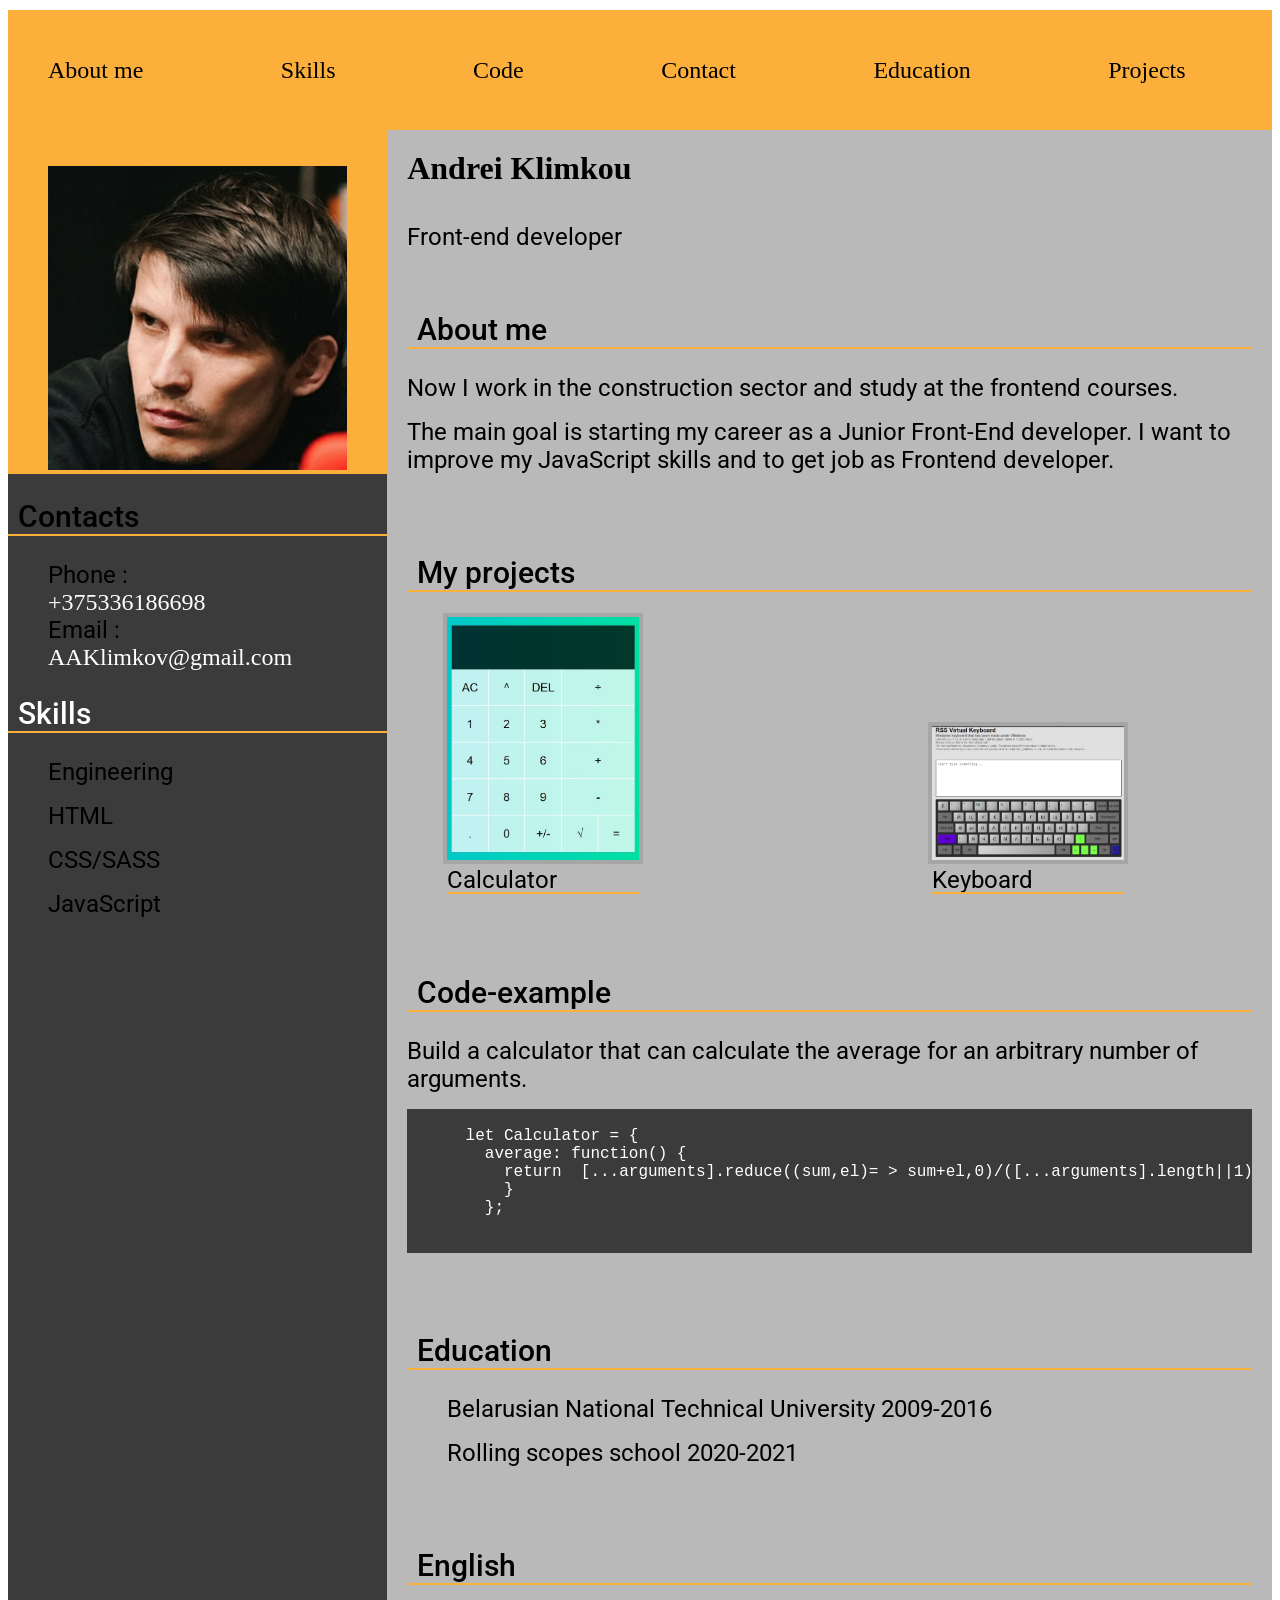
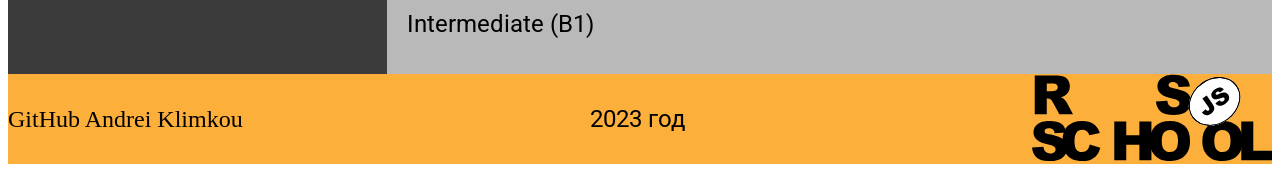
<file: index.html>
<!DOCTYPE html>
<html lang="en">
  <head>
    <meta charset="UTF-8">
    <meta http-equiv="X-UA-Compatible" content="IE=edge" >
    <meta name="viewport" content="width=device-width, initial-scale=1.0">
    <link rel="preconnect" href="https://fonts.googleapis.com">
    <link rel="preconnect" href="https://fonts.gstatic.com" crossorigin>
    <link
      href="https://fonts.googleapis.com/css2?family=Roboto:ital,wght@0,400;0,500;0,700;0,900;1,300;1,400;1,500;1,700;1,900&display=swap"
      rel="stylesheet"
    >
    <title>Andrei Klimkou CV</title>
    <link rel="stylesheet" href="style.css">
  </head>
  <body class="body">
    <div class="wrapper">
      <header class="header">
        <nav>
          <ul class="nav">
            <li><a href="#About-me">About me</a></li>
            <li><a href="#Skills">Skills</a></li>
            <li><a href="#Code">Code</a></li>
            <li><a href="#Contact">Contact</a></li>
            <li><a href="#Education">Education</a></li>
            <li><a href="#Projects">Projects</a></li>
          </ul>
        </nav>
      </header>

      <main class="main">
        <aside class="aside">
          <div class="photo">
            <figure>
              <img
                class="avatar"
                src="./avatar.jpg"
                alt="Photo Andrei Klimkou"
                width="304"
                height="304"
              >
            </figure>
          </div>
          <section class="contacts" id="Contact">
            <h2>Contacts</h2>
            <ul>
              <li>
                <h3>Phone :</h3>
                <a href="tel:+375336186698" class="phone">
                  +375336186698</a>
              </li>
              <li>
                <h3>Email :</h3>
                <a href="mailto:AAKlimkov@gmail.com" class="email">
                  AAKlimkov@gmail.com
                </a>
              </li>
            </ul>
          </section>
          <section class="skills" id="Skills">
            <h2>Skills</h2>

            <ul>
              <li class="edu-li">Engineering</li>
              <li class="edu-li">HTML</li>
              <li class="edu-li">CSS/SASS</li>
              <li class="edu-li">JavaScript</li>
            </ul>
          </section>
        </aside>
        <div class="information">
          <h1>Andrei Klimkou</h1>
          <p class="tit-p">Front-end developer</p>
          <div class="summary sec" id="About-me">
            <h2>About me</h2>
            <div class="text">
              <p>
                Now I work in the construction sector and study at the frontend
                courses.
              </p>
              <p>
                The main goal is starting my career as a Junior Front-End
                developer. I want to improve my JavaScript skills and to get job
                as Frontend developer.
              </p>
            </div>
          </div>
          <div class="Projects sec" id="Projects">
            <h2>My projects</h2>
            <ul class="project-list">
              <li class="project-item">
                <a
                  href="https://rolling-scopes-school.github.io/aaklimkov-JS2020Q3/calculator/"
                  target="_blank"
                  ><img src="./Calc.jpg" alt="Calc screenshot" class="project_img"
                ></a>
                <h3 class="project_title">Calculator</h3>
              </li>
              <li class="project-item">
                <a href="" target="_blank"><img src="./Keyboard.jpg" alt="Keyboard screenshot" class="project_img" ></a>
                <h3 class="project_title">Keyboard</h3>

              </li>
            </ul>
          </div>

          <div class="code-example sec" id="Code">
            <h2>Code-example</h2>
            <p>
              Build a calculator that can calculate the average for an arbitrary
              number of arguments.
            </p>
            <pre>
            <code>
    let Calculator = {
      average: function() {
        return  [...arguments].reduce((sum,el)= &gt; sum+el,0)/([...arguments].length||1)
        }
      };
           </code>
          </pre>
          </div>
          <div class="education sec" id="Education">
            <h2>Education</h2>
            <ul>
              <li class="edu-li">
                Belarusian National Technical University 2009-2016
              </li>
              <li class="edu-li">Rolling scopes school 2020-2021</li>
            </ul>
          </div>

          <div class="english sec">
            <h2>English</h2>
            <p>Intermediate (B1)</p>
          </div>
        </div>
      </main>
      <footer class="footer">
        <a href="https://github.com/AAKlimkov"> GitHub Andrei Klimkou</a>
        <p class="footer_p">2023 год</p>

        <a href="https://rs.school/js/">
          <img src="./rs_school_js.svg" alt="Logo RSSchool" width="240" class="footer_img">
        </a>
      </footer>
    </div>
  </body>
</html>
</file>
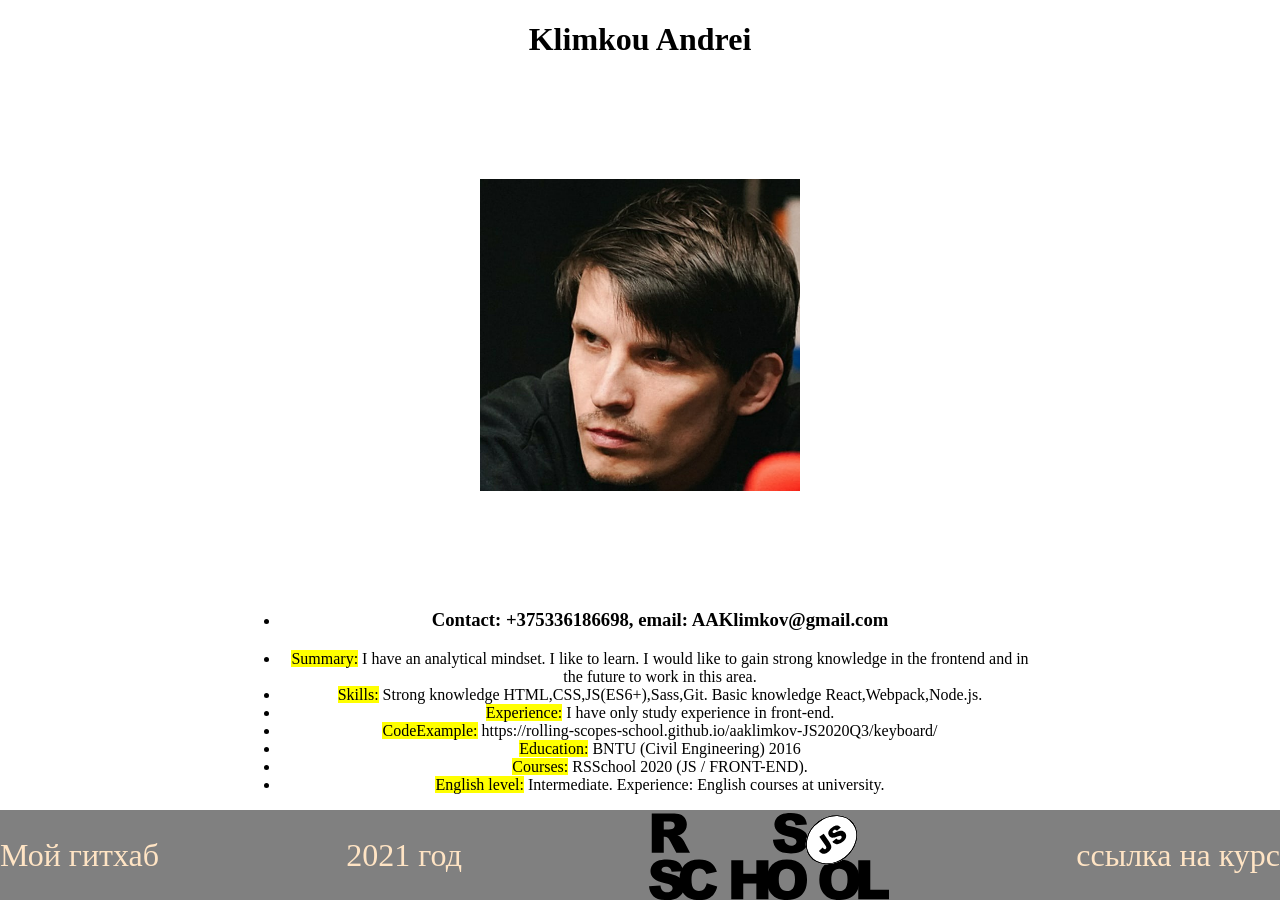
<file: index1.html>
<!DOCTYPE html>
<html lang="en">
<head>
    <meta charset="UTF-8">
    <meta name="viewport" content="width=device-width, initial-scale=1.0">
    <title>Document</title>
    <link rel="stylesheet" href="./index.css">
</head>
<body>
  <main>
  <h1>Klimkou Andrei</h1>
  <img class="avatar" src="./avatar.jpg" alt="Photo Andrei Klimkou" width="320">
  <section>
   <ul>
     <li><h3>Contact: +375336186698, email: AAKlimkov@gmail.com </h3>  </li>
      <li> <mark>Summary:</mark>  I have an analytical mindset. I like to learn. I would like to gain strong knowledge in the frontend and in the future to work in this area.</li>
      <li> <mark>Skills:</mark> Strong knowledge HTML,CSS,JS(ES6+),Sass,Git. Basic knowledge React,Webpack,Node.js.</li>
      <li> <mark>Experience:</mark> I have only study experience in front-end.</li>
      <li><mark>CodeExample:</mark> https://rolling-scopes-school.github.io/aaklimkov-JS2020Q3/keyboard/</li>
      <li><mark>Education:</mark> BNTU (Civil Engineering) <time>2016</time></li>
      <li><mark>Courses:</mark> RSSchool 2020 (JS / FRONT-END).</li>
      <li><mark>English level:</mark> Intermediate. Experience: English courses at university.</li>
  </ul>
</section>
</main>
  <footer>
    <a href="https://github.com/AAKlimkov"> Мой гитхаб</a>
    <span> 2021 год</span>
    <img src="./rs_school_js.svg" alt="Logo RSSchool" width="240">
    <a href="https://rs.school/js/"> ссылка на курс</a>
  </footer>
</body>


</html>
</file>
<file: style.css>
html {
  scroll-behavior: smooth;
}
.wrapper {
  display: flex;
  flex-wrap: wrap;
  max-width: 1280px;
  margin: 10px auto;
}

.main {
  display: flex;
  width: 100%;
  margin: 0 auto;
}

.aside {
  width: 30%;
  background-color: #3b3b3b;
}

.photo {
  padding-top: 20px;
  background-color: #fdaf3b;
}

h1 {
  margin: 0;
  font-size: 2em;
  padding: 20px;
}
.tit-p {
  padding: 0 20px;
}
figure {
  margin-bottom: 0;
}

.avatar {
  object-fit: cover;
  max-width: 100%;
}

.information {
  width: 70%;
  background: #8080808c;
}

h2 {
  padding-left: 10px;
  font-family: roboto, serif;
  font-weight: 500;
  font-size: 30px;
  border-bottom: 2px solid #fdaf3b;
}

.contacts .phone {
  color: white;
}
.email {
  color: white;
}
li {
  text-decoration: none;
  list-style-type: none;
  color: white;
}

.skills {
  color: white;
}
.sec {
  padding: 20px 20px;
}

p {
  margin: 16px 0;
  font-family: roboto, serif;
  font-weight: 400;
  font-size: 24px;
}
.project_img {
  width: 60%;
  height: max-content;
  object-fit: contain;
  box-shadow: 0 0 0 4px rgb(0 0 0 / 10%);
}
.project_title {
  position: relative;
  font-family: roboto, serif;
  font-weight: 400;
  font-size: 24px;

}
.project_title:after {
  content: '';
  position: absolute;
  left: 0;
  bottom: 0;
  width: 60%;
  height: 2px;
  background-color: #fdaf3b;
}
pre {
  font-size: 16px;
  overflow: auto;
  background-color: #3b3b3b;
  color: #ffffff;
  padding: 0 20px;
}

.education {
  color: black;
}

footer {
  height: 10vh;
  width: 100%;
  background-color: #fdaf3b;
  display: flex;
  justify-content: space-between;
  align-items: center;
}

a {
  text-decoration: none;
  font-size: 1.5rem;
  color: black;
}

.header {
  display: flex;
  height: 120px;
  margin: 0, auto;
  align-items: center;
  width: 100%;
  background: #fdaf3b;
}
nav {
  width: 100%;
}
.nav {
  width: 90%;
  display: flex;
  justify-content: space-between;
  align-items: center;
}

.edu-li {
  color: black;
  margin: 16px 0;
  font-family: roboto, serif;
  font-weight: 400;
  font-size: 24px;
}
h3{
  color: black;
  margin: 0;
   font-family: roboto, serif;
  font-weight: 400;
  font-size: 24px;
}
.project-list{
  max-width: 100%;
  display: flex;
  justify-content: space-between;
  align-items: flex-end;
}
.project-item{
  max-width: 320px;
}

@media (max-width: 940px) {
  ul {
    padding-inline-start: 10px;
  }

  .aside {
    width: 40%;
  }

  .information {
    width: 60%;
  }
}

@media (max-width: 640px) {
  .header {
    display: none;
  }
  main {
    justify-content: center;
    align-items: center;
    flex-direction: column;
  }
  .aside {
    width: 100%;
  }

  .information {
    width: 100%;
  }
  footer {
    margin: 0 auto;
  }
  .wrapper {
    max-width: 80%;
    margin: 5px auto;
  }
.project-list{
  flex-wrap: wrap;
  justify-content: center;
}
  .project_img {
    width: 100%;
  }
  .footer_p{
    display: none;
  }
  .footer_img{
    width: 160px;
  }

}
</file>
<file: index.css>
body{
  margin: 0;
}

main {

  margin: 0 auto;
  display: flex;
  flex-direction: column;
  text-align: center;
  vertical-align: middle;
  justify-content: center;
  height: 90vh;

}

time {
  display: inline;
}

a{
  text-decoration: none;
  font-size: 2rem;
  color: bisque;
}
span{
  font-size: 2rem;
  color: bisque;
}

ol {
  margin: 50px auto;
  max-width: 800px;
}

footer {
  height: 10vh;
  background: grey;
  display: flex;
  justify-content: space-between;
  align-items: center;

}

section {
margin: 0 auto;
  max-width: 800px;
}



.avatar {
  margin: auto;
}
</file>
